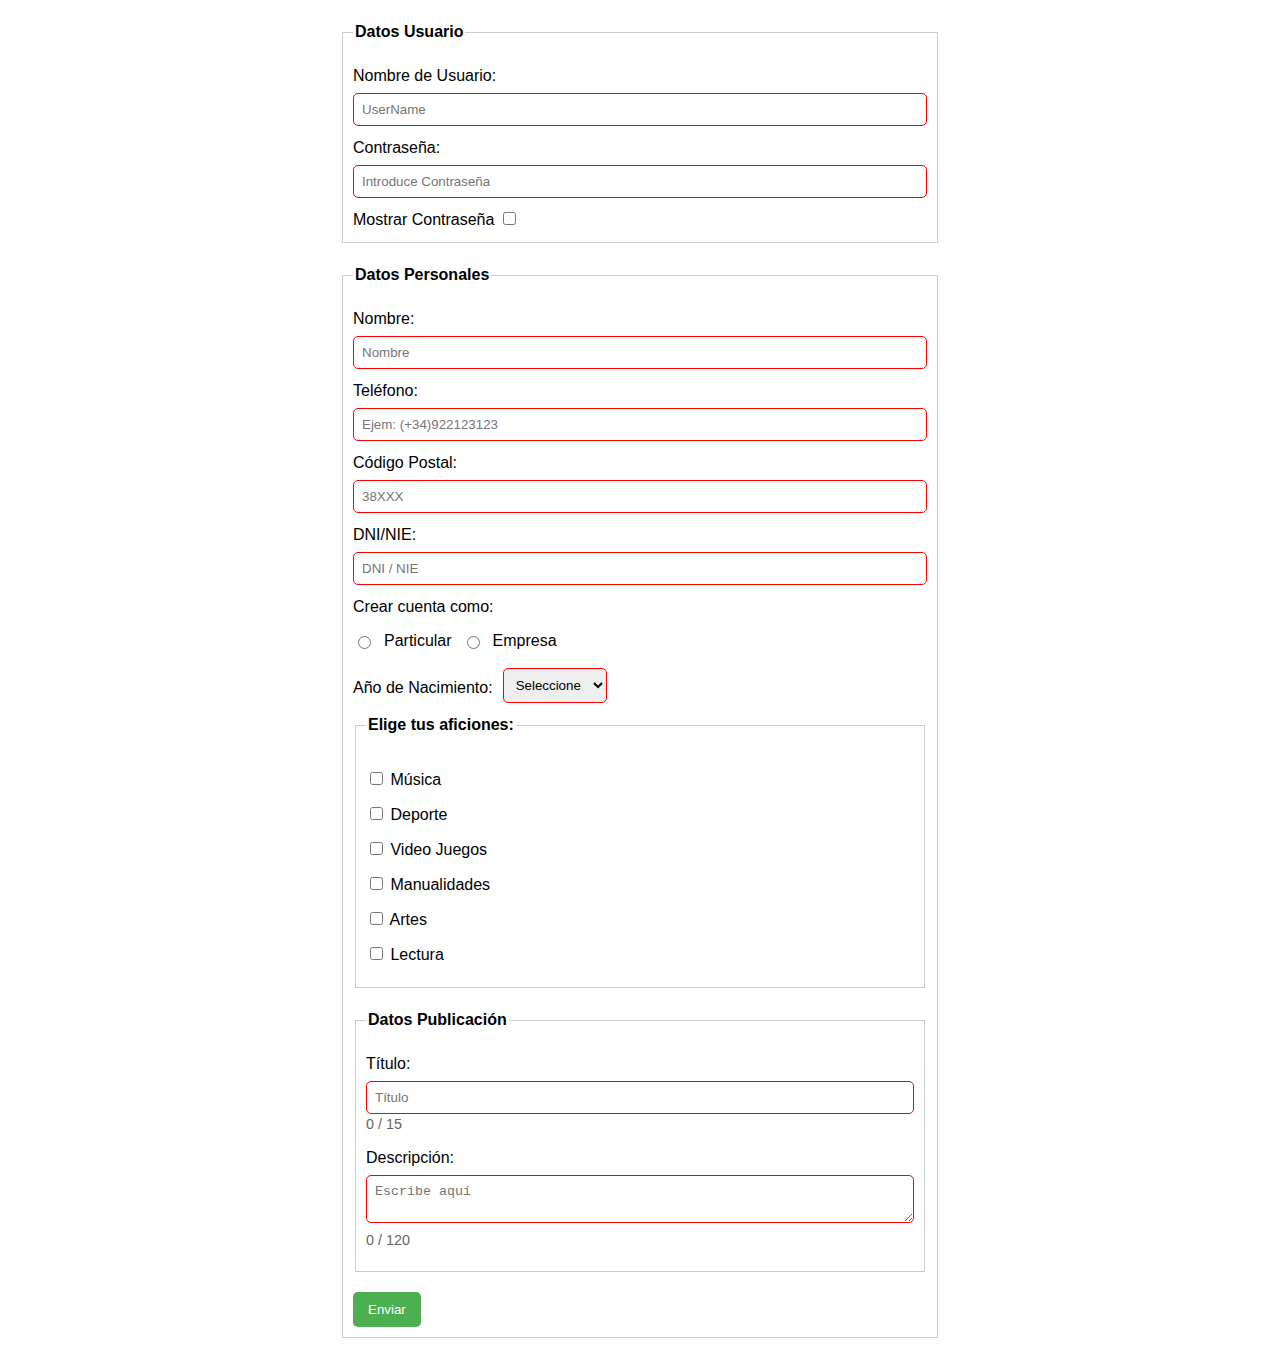
<file: DEW/UT04-01/index.html>
<!DOCTYPE html>
<html lang="es">
<head>
    <meta charset="UTF-8">
    <meta name="viewport" content="width=device-width, initial-scale=1.0">
    <title>Formulario de Registro</title>
    <link rel="stylesheet" href="styles.css">
</head>
<body>
    <form action="https://www.w3schools.com/action_page.php" method="post">
        <fieldset>
            <legend>Datos Usuario</legend>
            <label for="username">Nombre de Usuario:</label>
            <input type="text" id="username" name="username" placeholder="UserName" required>

             <label for="password">Contraseña:</label>
            <input type="password" id="password" name="password" placeholder="Introduce Contraseña" required>
            
            
            <label for="show-password">Mostrar Contraseña</label>
            <input type="checkbox" id="show-password" onclick="togglePasswordVisibility()">
        </fieldset>

        <fieldset>
            <legend>Datos Personales</legend>
            <label for="nombre">Nombre:</label>
            <input type="text" id="nombre" name="nombre" placeholder="Nombre" required>

            <label for="telefono">Teléfono:</label>
    <input type="tel" id="telefono" name="telefono" placeholder="Ejem: (+34)922123123" 
           pattern="^\(\+34\)\d{9}$" maxlength="14" required 
           title="Debe seguir el formato: (+34) seguido de 9 dígitos (sin espacios).">

    <label for="codigo_postal">Código Postal:</label>
    <input type="text" id="codigo_postal" name="codigo_postal" placeholder="38XXX" 
           pattern="^\d{5}$" maxlength="5" required title="Debe ser un código postal válido de 5 dígitos.">

    <label for="dni">DNI/NIE:</label>
    <input type="text" id="dni" name="dni" placeholder="DNI / NIE" 
           pattern="^[XYZ]?\d{7,8}[A-Za-z]$" maxlength="9" required 
           title="Debe ser un DNI válido (8 dígitos + letra) o NIE válido.">
            <label>Crear cuenta como:</label>
            <div class="radio-group">
                <input type="radio" id="particular" name="tipo_cuenta" value="particular" required>
                <label for="particular">Particular</label>
                <input type="radio" id="empresa" name="tipo_cuenta" value="empresa" required>
                <label for="empresa">Empresa</label>
            </div>
            
            <div class="select-group">
                <label for="anio_nacimiento">Año de Nacimiento:</label>
                <select id="anio_nacimiento" name="anio_nacimiento" required>
                    <option value="">Seleccione</option>
                    <option value="2010">2010</option>
                    <option value="2009">2009</option>
                    <option value="2008">2008</option>
                    <option value="2007">2007</option>
                    <option value="2006">2006</option>
                    <option value="2005">2005</option>
                    <option value="2004">2004</option>
                    <option value="2003">2003</option>
                    <option value="2002">2002</option>
                    <option value="2001">2001</option>
                    <option value="2000">2000</option>
                    
                    <!-- Agregar más opciones según sea necesario -->
                </select>
            </div>

            <fieldset class="checkbox-block">
                <legend>Elige tus aficiones:</legend>
                <label>
                    <input type="checkbox" id="musica" name="aficiones" value="musica">
                    Música
                </label>
                <label>
                    <input type="checkbox" id="deporte" name="aficiones" value="deporte">
                    Deporte
                </label>
                <label>
                    <input type="checkbox" id="videojuegos" name="aficiones" value="videojuegos">
                    Video Juegos
                </label>
                <label>
                    <input type="checkbox" id="manualidades" name="aficiones" value="manualidades">
                    Manualidades
                </label>
                <label>
                    <input type="checkbox" id="artes" name="aficiones" value="artes">
                    Artes
                </label>
                <label>
                    <input type="checkbox" id="lectura" name="aficiones" value="lectura">
                    Lectura
                </label>
            </fieldset>
            
            

        <fieldset>
            <legend>Datos Publicación</legend>
            <label for="titulo">Título:</label>
            <input type="text" id="titulo" name="titulo" placeholder="Título" maxlength="15" oninput="updateCounter('titulo', 15)" required>
            <span id="titulo-counter">0 / 15</span>

            <label for="descripcion">Descripción:</label>
            <textarea id="descripcion" name="descripcion" placeholder="Escribe aquí" maxlength="120" oninput="updateCounter('descripcion', 120)" required></textarea>
            <span id="descripcion-counter">0 / 120</span>
        </fieldset>

        <button type="submit">Enviar</button>
    </form>

    <script src="script.js"></script>
</body>
</html>
</file>
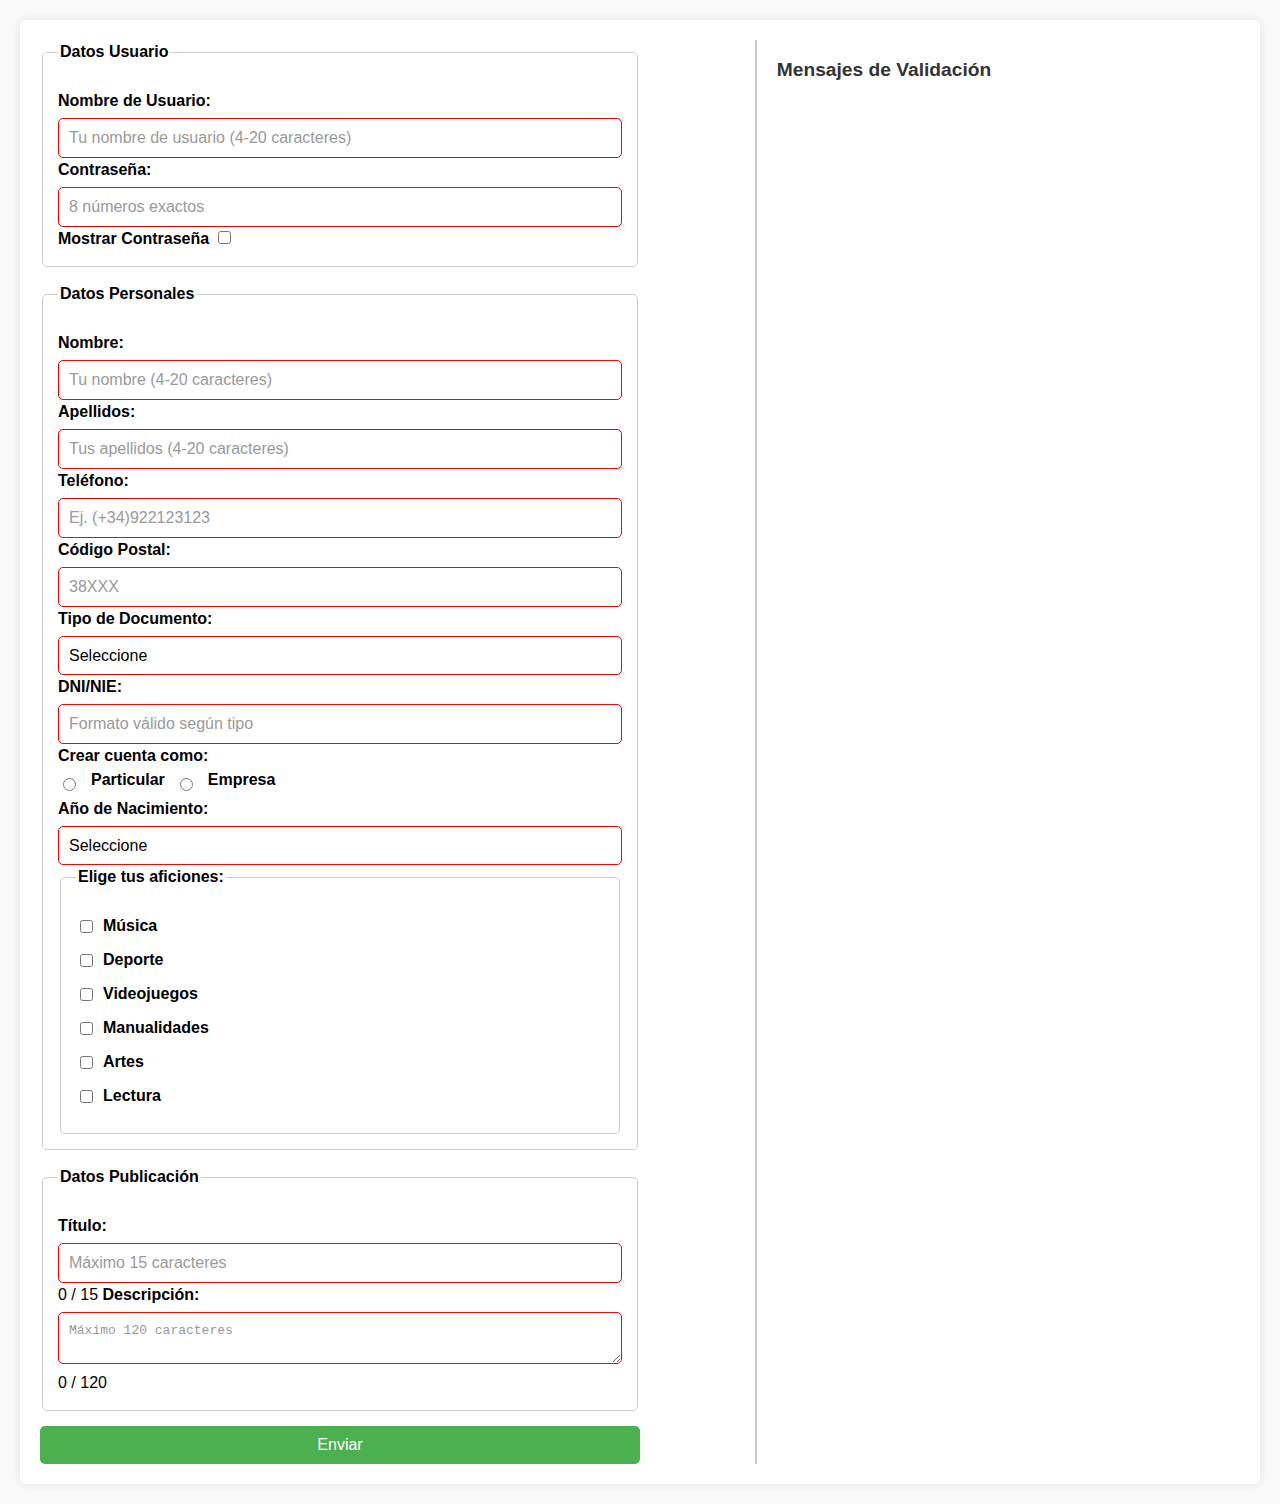
<file: DEW/UT04-02/index.html>
<!DOCTYPE html>
<html lang="es">
<head>
    <meta charset="UTF-8">
    <meta name="viewport" content="width=device-width, initial-scale=1.0">
    <title>Formulario de Registro</title>
    <link rel="stylesheet" href="styles.css">
</head>
<body>
    <div class="container">
        <!-- Parte Izquierda: Formulario -->
        <div class="formulario">
            <form id="registro-form" action="https://www.w3schools.com/action_page.php" method="post" novalidate>
                <fieldset>
                    <legend>Datos Usuario</legend>
                    <label for="username">Nombre de Usuario:</label>
                    <input type="text" id="username" name="NombreUsuario" placeholder="Tu nombre de usuario (4-20 caracteres)" minlength="4" maxlength="20" required>
                    <span class="error-message"></span>

                    <label for="password">Contraseña:</label>
                    <input type="password" id="password" name="Contrasena" placeholder="8 números exactos" pattern="\d{8}" required>
                    <span class="error-message"></span>

                    <label for="show-password">Mostrar Contraseña</label>
                    <input type="checkbox" id="show-password">
                </fieldset>

                <fieldset>
                    <legend>Datos Personales</legend>
                    <label for="nombre">Nombre:</label>
                    <input type="text" id="nombre" name="Nombre" placeholder="Tu nombre (4-20 caracteres)" minlength="4" maxlength="20" required>
                    <span class="error-message"></span>

                    <label for="apellidos">Apellidos:</label>
                    <input type="text" id="apellidos" name="Apellidos" placeholder="Tus apellidos (4-20 caracteres)" minlength="4" maxlength="20" required>
                    <span class="error-message"></span>

                    <label for="telefono">Teléfono:</label>
                    <input type="tel" id="telefono" name="Telefono" placeholder="Ej. (+34)922123123" pattern="^\(\+34\)\d{9}$" required>
                    <span class="error-message"></span>

                    <label for="codigo_postal">Código Postal:</label>
                    <input type="text" id="codigo_postal" name="CodigoPostal" placeholder="38XXX" pattern="^38\d{3}$" required>
                    <span class="error-message"></span>

                    <label for="tipo_documento">Tipo de Documento:</label>
                    <select id="tipo_documento" name="TipoDocumento" required>
                        <option value="">Seleccione</option>
                        <option value="DNI">DNI</option>
                        <option value="NIE">NIE</option>
                    </select>

                    <label for="dni">DNI/NIE:</label>
                    <input type="text" id="dni" name="DniNie" placeholder="Formato válido según tipo" required>
                    <span class="error-message"></span>

                    <label>Crear cuenta como:</label>
                    <div class="radio-group">
                        <input type="radio" id="particular" name="CuentaComo" value="Particular" required>
                        <label for="particular">Particular</label>
                        <input type="radio" id="empresa" name="CuentaComo" value="Empresa" required>
                        <label for="empresa">Empresa</label>
                    </div>

                    <label for="anio_nacimiento">Año de Nacimiento:</label>
                    <select id="anio_nacimiento" name="AnioNacimiento" required>
                        <option value="">Seleccione</option>
                    </select>

                    <fieldset class="checkbox-block">
                        <legend>Elige tus aficiones:</legend>
                        <label><input type="checkbox" id="musica" value="MU"> Música</label>
                        <label><input type="checkbox" id="deporte" value="DE"> Deporte</label>
                        <label><input type="checkbox" id="videojuegos" value="VI"> Videojuegos</label>
                        <label><input type="checkbox" id="manualidades" value="MA"> Manualidades</label>
                        <label><input type="checkbox" id="artes" value="AR"> Artes</label>
                        <label><input type="checkbox" id="lectura" value="LE"> Lectura</label>
                        <input type="hidden" id="aficiones" name="Aficiones" required>
                        <span class="error-message"></span>
                    </fieldset>
                </fieldset>

                <fieldset>
                    <legend>Datos Publicación</legend>
                    <label for="titulo">Título:</label>
                    <input type="text" id="titulo" name="PublicacionTitulo" placeholder="Máximo 15 caracteres" minlength="4" maxlength="15" required>
                    <span id="titulo-counter">0 / 15</span>
                    <span class="error-message"></span>

                    <label for="descripcion">Descripción:</label>
                    <textarea id="descripcion" name="PublicacionDescripcion" placeholder="Máximo 120 caracteres" minlength="4" maxlength="120" required></textarea>
                    <span id="descripcion-counter">0 / 120</span>
                    <span class="error-message"></span>
                </fieldset>

                <button type="submit">Enviar</button>
            </form>
        </div>

        <!-- Parte Derecha: Mensajes de Validación -->
        <div class="estado">
            <h2>Mensajes de Validación</h2>
            <ul id="validation-messages"></ul>
        </div>
    </div>
    <script src="script.js" defer></script>
</body>
</html>
</file>
<file: DEW/UT04-01/styles.css>
/* Estilo general */
body {
  font-family: Arial, sans-serif;
  margin: 20px;
  line-height: 1.5;
}

form {
  max-width: 600px;
  margin: auto;
}

fieldset {
  border: 1px solid #ccc;
  padding: 10px;
  margin-bottom: 20px;
}

legend {
  font-weight: bold;
  margin-bottom: 10px;
}

label {
  margin-top: 10px;
}

/* Inputs generales (text, select, textarea) */
input[type="text"], 
input[type="password"], 
input[type="tel"], 
input[type="email"], 
select, 
textarea {
  width: 100%;
  padding: 8px;
  margin-top: 5px;
  margin-bottom: 10px;
  border: 1px solid #ccc;
  border-radius: 5px;
  box-sizing: border-box;
}

/* Para los contadores de caracteres */
span {
  display: block;
  font-size: 0.9em;
  color: #666;
  margin-top: -10px;
  margin-bottom: 10px;
}

/* Pseudoclases para campos válidos e inválidos */
input:valid, 
select:valid, 
textarea:valid {
  border-color: green;
}

input:invalid, 
select:invalid, 
textarea:invalid {
  border-color: red;
}

/* Botones */
button {
  background-color: #4CAF50;
  color: white;
  padding: 10px 15px;
  border: none;
  border-radius: 5px;
  cursor: pointer;
}

button:hover {
  background-color: #45a049;
}

.checkbox-block label {
  display: block; /* Coloca el texto y el checkbox en líneas separadas */
  margin-bottom: 10px; /* Espaciado entre cada checkbox */
}

.checkbox-block input[type="checkbox"] {
  margin-top: 5px; /* Espaciado entre el texto y el checkbox */
}

.radio-group,
.select-group {
  display: flex;
  align-items: center;
  gap: 10px; /* Espaciado entre los elementos */
  margin-top: 10px;
}

/* Aseguramos que los labels para elementos en línea mantengan su posición */
.radio-group label,
.select-group label {
  margin-top: 0;
}

/* Opcional: Para ajustar el select visualmente */
.select-group select {
  flex-shrink: 0; /* Evita que el select se reduzca de tamaño */
  width: auto; /* Ajusta el ancho del select al contenido */
}
</file>
<file: DEW/UT04-02/styles.css>
/* Estilo general */
body {
  font-family: Arial, sans-serif;
  margin: 0;
  padding: 20px;
  line-height: 1.5;
  background-color: #f9f9f9;
}

/* Contenedor principal */
.container {
  display: flex;
  flex-wrap: wrap;
  gap: 20px;
  justify-content: space-between;
  background: white;
  border-radius: 5px;
  padding: 20px;
  box-shadow: 0 0 10px rgba(0, 0, 0, 0.1);
}

/* Formulario */
.formulario {
  flex: 1;
  min-width: 300px;
  max-width: 600px;
}

form {
  display: flex;
  flex-direction: column;
  gap: 15px;
}

fieldset {
  border: 1px solid #ccc;
  padding: 15px;
  border-radius: 5px;
}

legend {
  font-weight: bold;
  margin-bottom: 10px;
}

label {
  font-weight: bold;
  margin-bottom: 5px;
}

/* Inputs generales */
input[type="text"], 
input[type="password"], 
input[type="tel"], 
textarea, 
select {
  width: 100%;
  padding: 10px;
  margin-top: 5px;
  border: 1px solid #ccc;
  border-radius: 5px;
  font-size: 1em;
  box-sizing: border-box;
}

/* Placeholder accesible */
input::placeholder, 
textarea::placeholder {
  color: #999;
}

/* Validación visual */
input:valid, 
textarea:valid, 
select:valid {
  border-color: black; /* Borde negro cuando es válido */
}

input:invalid, 
textarea:invalid, 
select:invalid {
  border-color: red; /* Borde rojo cuando es inválido */
}

/* Mensajes de error */
.error-message {
  display: none; /* Mensaje de error oculto por defecto */
  color: red;
  font-size: 0.9em;
  margin-top: 5px;
}

/* Mostrar el mensaje solo si el campo es inválido */
input:invalid ~ .error-message, 
textarea:invalid ~ .error-message, 
select:invalid ~ .error-message {
  display: none; /* Ocultar mensajes internos si ya se manejan en la parte derecha */
}

/* Botón de envío */
button {
  background-color: #4CAF50;
  color: white;
  padding: 10px 15px;
  border: none;
  border-radius: 5px;
  cursor: pointer;
  font-size: 1em;
}

button:hover {
  background-color: #45a049;
}

/* Distribución Flexbox */
.radio-group,
.select-group {
  display: flex;
  align-items: center;
  gap: 10px;
}

.checkbox-block label {
  display: flex;
  align-items: center;
  gap: 5px;
  margin-bottom: 10px;
}

/* Parte derecha: Estado */
.estado {
  flex: 0.4;
  min-width: 250px;
  border-left: 2px solid #ccc;
  padding-left: 20px;
}

.estado h2 {
  font-size: 1.2em;
  color: #333;
  margin-bottom: 10px;
}

.estado ul {
  list-style: none;
  padding: 0;
  margin: 0;
}

.estado ul li {
  margin-bottom: 5px;
  font-size: 0.9em;
  color: red; /* Mensajes de error en rojo */
}

/* Ajustes para select */
select {
  background-color: #fff;
  appearance: none;
  cursor: pointer;
}

/* Ajustes para inputs de tipo checkbox y radio */
input[type="checkbox"], 
input[type="radio"] {
  margin-right: 5px;
}
</file>
